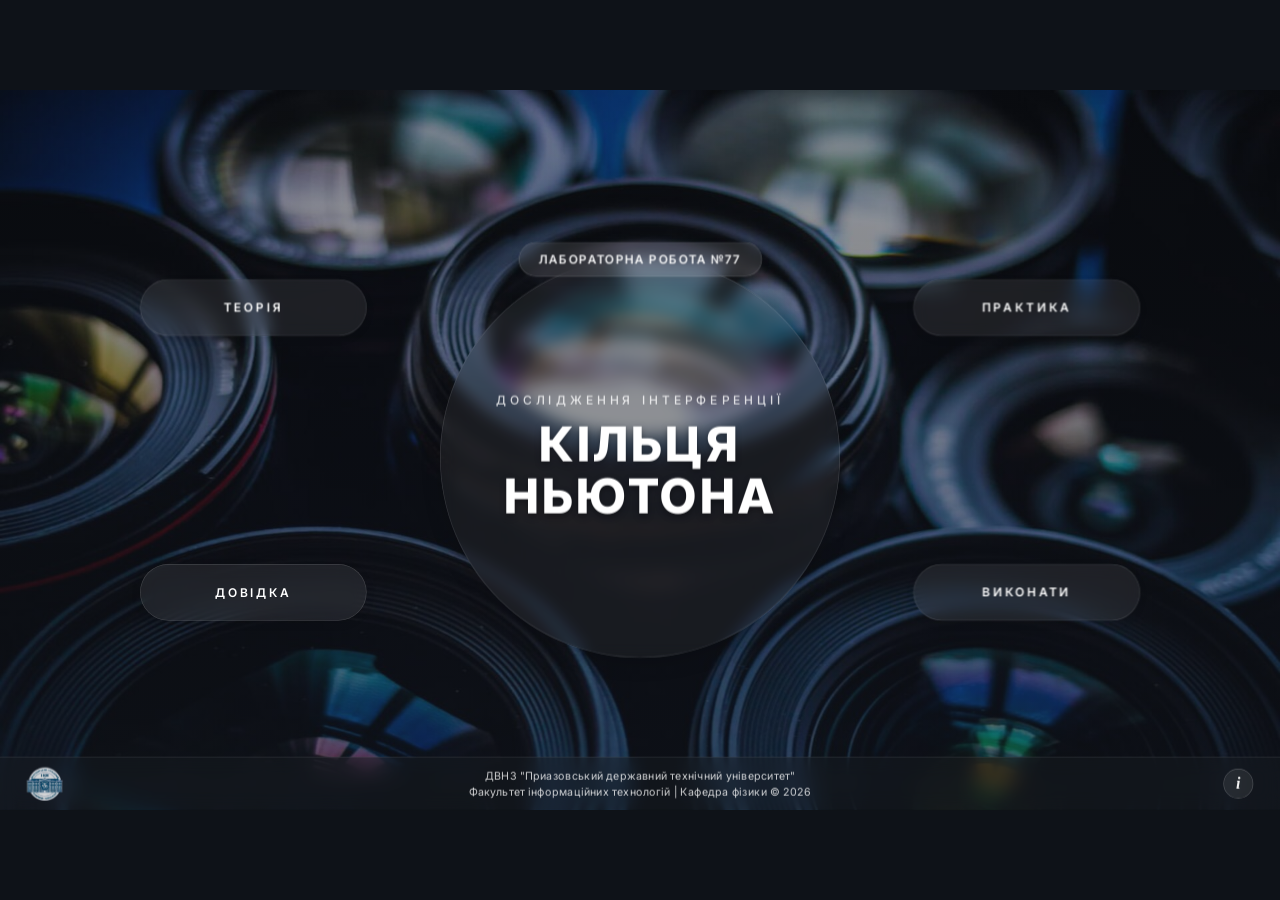
<file: index.html>
<!DOCTYPE html>
<html lang="uk">
<head>
  <meta charset="UTF-8">
  <meta name="viewport" content="width=device-width, initial-scale=1.0">
  <title>Лабораторна робота - Кільця Ньютона</title>
  <link rel="stylesheet" href="style.css">
</head>
<body class="home-page">
<main class="fullscreen-bg home-bg">
  <div class="workspace">
    <div class="home-interface">
      <div class="home-center-wrapper">
        <div class="home-badge">Лабораторна робота №77</div>
        <div class="home-circle">
          <span class="home-title-top">Дослідження інтерференції</span>
          <span class="home-title-bot">КІЛЬЦЯ<br>НЬЮТОНА</span>
        </div>
      </div>

      <a href="theory.pdf" target="_blank" class="home-btn pos-tl">ТЕОРІЯ</a>
      <a href="practice.docx" download class="home-btn pos-tr">ПРАКТИКА</a>
      <a href="dovidka.pdf" target="_blank" class="home-btn pos-bl">ДОВІДКА</a>
      <a href="practice.html" class="home-btn pos-br">ВИКОНАТИ</a>
    </div>

    <footer class="site-footer">
      <div class="footer-left">
        <img src="logo.png" alt="Логотип ПДТУ" class="footer-logo">
      </div>
      <div class="footer-center">
        ДВНЗ "Приазовський державний технічний університет"<br>
        Факультет інформаційних технологій | Кафедра фізики © 2026
      </div>
      <div class="footer-right">
        <div class="footer-icon" id="authorBtn">i</div>
    <div class="author-tooltip" id="authorTooltip">
    <strong>Про автора</strong>
    <div class="author-details">
        <p><span>Розробник:</span> студент групи КН-25 Перцев Максим</p>
        <p><span>Науковий керівник:</span> Цветкова Олена Валентинівна</p>
    </div>
</div>
    </footer>
  </div>
</main>
  
  <script src="script.js"></script>
</body>
</html>
</file>
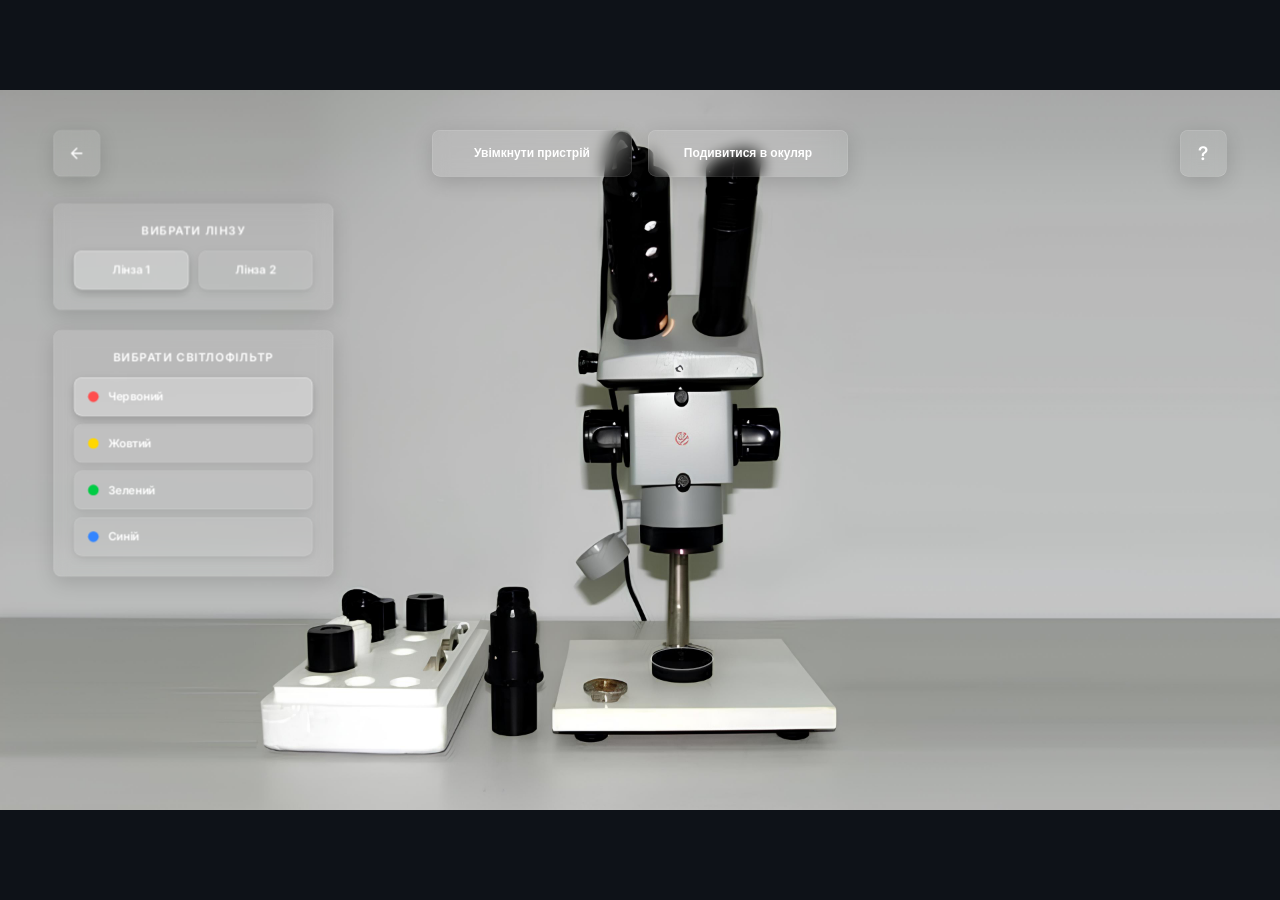
<file: practice.html>
<!DOCTYPE html>
<html lang="uk">
<head>
  <meta charset="UTF-8">
  <meta name="viewport" content="width=device-width, initial-scale=1.0">
  <title>Виконання - Кільця Ньютона</title>
  <link rel="stylesheet" href="style.css">
</head>
<body>
  <div id="pagePreloader" class="page-preloader">
    <div class="spinner"></div>
    <div class="loading-text" id="loadingText">Завантаження 0%</div>
  </div>

  <main class="fullscreen-bg practice-bg">
    <div class="workspace">
      <div class="focus-overlay" id="focusOverlay"></div>

      <a href="index.html" class="glass-panel action-btn back-btn" title="На головну">
        <svg width="26" height="26" viewBox="0 0 24 24" fill="none" stroke="currentColor" stroke-width="2" stroke-linecap="round" stroke-linejoin="round">
          <path d="M19 12H5M12 19l-7-7 7-7" />
        </svg>
      </a>

      <a href="#" id="hintBtn" class="glass-panel action-btn hint-btn">?</a>

      <div class="top-buttons-container">
        <button class="glass-panel action-btn" id="toggleDeviceBtn">Увімкнути пристрій</button>
        <button class="glass-panel action-btn" id="toggleEyepieceBtn">Подивитися в окуляр</button>
      </div>

      <div class="glass-panel floating-panel panel-lenses">
        <div class="control-label">Вибрати лінзу</div>
        <div class="radio-options">
          <label class="radio-btn">
            <input type="radio" name="lens" value="1" checked>
            <span>Лінза 1</span>
          </label>
          <label class="radio-btn">
            <input type="radio" name="lens" value="2">
            <span>Лінза 2</span>
          </label>
        </div>
      </div>

      <div class="glass-panel floating-panel panel-filters">
        <div class="control-label">Вибрати світлофільтр</div>
        <div class="filter-options">
          <button class="filter-btn red active" data-color="red.png">Червоний</button>
          <button class="filter-btn yellow" data-color="yellow.png">Жовтий</button>
          <button class="filter-btn green" data-color="green.png">Зелений</button>
          <button class="filter-btn blue" data-color="blue.png">Синій</button>
        </div>
      </div>

      <div class="glass-panel floating-panel hint-panel fade-panel" id="hintPanel">
        <div class="control-label text-center">ХІД ПРОМЕНІВ</div>
        <img src="diagram.jpg" alt="Схема Ньютона" class="hint-img" style="margin-bottom: 0;">
      </div>

      <div class="panel-eyepiece fade-panel" id="eyepiecePanel">
        <div class="eyepiece-container">
          <img src="red.png" alt="Кільця Ньютона" class="rings-image" id="ringsView">
          <div class="ruler-container">
            <div class="ruler-marks"></div>
          </div>
          <div class="crosshair"></div>
          <div class="lens-glass"></div>
          <img src="ring.png" alt="Окуляр рамка" class="eyepiece-frame">
        </div>
      </div>

      <div class="glass-panel floating-panel panel-micrometer fade-panel" id="micrometerPanel">
        <div class="control-label text-center">Окуляр-мікрометр</div>
        <input type="range" class="custom-slider" min="0" max="10" step="0.01" value="5.00" id="micrometerSlider">
        <div class="micrometer-value-container">
          <input type="number" id="sliderValueInput" class="value-input" min="0" max="10" step="0.01" value="5.00">
          <span class="unit">мм</span>
        </div>
      </div>
      
      <div id="lensHotspot" class="hotspot" data-title="Розглянути прилад Ньютона"></div>
      
      <div id="lensModal" class="lens-modal">
        <img src="lens_macro.png" alt="Об'єктив зблизька">
      </div>
    </div>
  </main>

  <script src="script.js"></script>
</body>
</html>
</file>
<file: style.css>
@import url('https://fonts.googleapis.com/css2?family=Inter:wght@300;400;500;600;700;800&display=swap');

* {
    margin: 0;
    padding: 0;
    box-sizing: border-box;
}

body {
    font-family: 'Inter', sans-serif;
    height: 100vh;
    width: 100vw;
    background-color: #0e1218;
    overflow: hidden;
    position: relative;
}

.fullscreen-bg {
    width: 100vw;
    height: 100vh;
    position: relative;
    overflow: hidden;
}

.fullscreen-bg.main-bg {
    background-image: linear-gradient(rgba(20, 25, 35, 0.3), rgba(20, 25, 35, 0.5)), url('bg.jpg');
    background-size: cover;
    background-position: center;
}

.fullscreen-bg.practice-bg {
    background-color: #0e1218;
}

.workspace {
    position: absolute;
    top: 50%;
    left: 50%;
    width: 1920px;
    height: 1080px;
    margin-top: -540px; 
    margin-left: -960px;
    transform-origin: center center;
    z-index: 1;
}

.fullscreen-bg.main-bg .workspace {
    background: transparent;
}

.fullscreen-bg.practice-bg .workspace {
    background: url('setup.jpg') center/cover no-repeat;
}

.focus-overlay {
    position: absolute;
    top: -100%; left: -100%;
    width: 300%; height: 300%;
    background: rgba(10, 15, 20, 0.65);
    backdrop-filter: blur(10px);
    z-index: 4;
    opacity: 0; visibility: hidden; pointer-events: none;
    transition: 0.4s ease;
}

.focus-overlay.visible {
    opacity: 1; visibility: visible;
}

.glass-panel {
    background: rgba(255, 255, 255, 0.08);
    backdrop-filter: blur(12px);
    border: 1px solid rgba(255, 255, 255, 0.15);
    border-radius: 12px;
    box-shadow: 0 8px 30px rgba(0, 0, 0, 0.15);
    color: white; z-index: 5;
}

.fade-panel {
    opacity: 0; visibility: hidden; pointer-events: none;
    transition: opacity 0.4s ease, visibility 0.4s ease, transform 0.4s ease;
    transform: scale(0.95);
}

.fade-panel.visible {
    opacity: 1; visibility: visible; pointer-events: auto; transform: scale(1);
}

.control-label {
    font-size: 17px; font-weight: 600; text-transform: uppercase;
    letter-spacing: 1.5px; color: #ffffff; margin-bottom: 20px; text-align: center;
}

.text-center { text-align: center; }

.action-btn {
    display: flex; align-items: center; justify-content: center;
    font-size: 16px; font-weight: 600; cursor: pointer;
    text-decoration: none; transition: transform 0.3s ease, background 0.3s ease, box-shadow 0.3s ease, border-color 0.3s ease;
}

.top-buttons-container {
    position: absolute; top: 60px; left: 50%; transform: translateX(-50%);
    display: flex; gap: 24px; z-index: 5;
}

.top-buttons-container .action-btn { width: 300px; height: 70px; font-size: 18px; border-radius: 12px; }
.back-btn, .hint-btn { position: absolute; top: 60px; width: 70px; height: 70px; padding: 0; z-index: 10; border-radius: 12px; }
.back-btn { left: 80px; font-size: 26px; }
.hint-btn { right: 80px; font-size: 28px; }

.floating-panel { position: absolute; padding: 30px; z-index: 5; }
.panel-lenses { top: 170px; left: 80px; width: 420px; }
.panel-filters { top: 360px; left: 80px; width: 420px; }

.radio-options { display: flex; gap: 15px; }
.radio-btn { flex: 1; position: relative; cursor: pointer; }
.radio-btn input { display: none; }
.radio-btn span {
    display: flex; align-items: center; justify-content: center; padding: 18px 0;
    background: rgba(255, 255, 255, 0.08); border: 1px solid rgba(255, 255, 255, 0.15);
    border-radius: 12px; font-size: 17px; font-weight: 600; transition: transform 0.3s ease, background 0.3s ease, box-shadow 0.3s ease, border-color 0.3s ease;
    color: #ffffff; box-shadow: 0 4px 15px rgba(0, 0, 0, 0.1);
}

.filter-options { display: flex; flex-direction: column; gap: 12px; }
.filter-btn {
    background: rgba(255, 255, 255, 0.08); border: 1px solid rgba(255, 255, 255, 0.15);
    border-radius: 12px; padding: 18px 15px 18px 50px;
    color: #ffffff; font-family: inherit; font-size: 17px; font-weight: 600;
    text-align: left; cursor: pointer; transition: transform 0.3s ease, background 0.3s ease, box-shadow 0.3s ease, border-color 0.3s ease; position: relative;
    box-shadow: 0 4px 15px rgba(0, 0, 0, 0.1);
}
.filter-btn::before {
    content: ''; position: absolute; left: 20px; top: 50%;
    transform: translateY(-50%); width: 16px; height: 16px; border-radius: 50%;
}
.filter-btn.red::before { background: #ff4d4d; }
.filter-btn.yellow::before { background: #ffd700; }
.filter-btn.green::before { background: #00cc44; }
.filter-btn.blue::before { background: #3385ff; }

.nav-btn {
    position: absolute; width: 260px; height: 70px;
    display: flex; justify-content: center; align-items: center;
    background: rgba(255, 255, 255, 0.08); backdrop-filter: blur(12px);
    border: 1px solid rgba(255, 255, 255, 0.15); box-shadow: 0 4px 15px rgba(0, 0, 0, 0.1);
    color: #ffffff; font-weight: 600; border-radius: 35px; font-size: 16px;
    text-transform: uppercase; letter-spacing: 3px; text-decoration: none;
    transition: transform 0.3s ease, background 0.3s ease, box-shadow 0.3s ease, border-color 0.3s ease;
}

.home-btn {
    position: absolute; width: 340px; height: 85px; display: flex; justify-content: center; align-items: center;
    background: rgba(255, 255, 255, 0.08); backdrop-filter: blur(12px); border: 1px solid rgba(255, 255, 255, 0.15);
    box-shadow: 0 4px 15px rgba(0, 0, 0, 0.1); color: #ffffff; font-weight: 600; border-radius: 45px;
    font-size: 18px; text-transform: uppercase; letter-spacing: 4px; text-decoration: none;
    transition: transform 0.3s ease, background 0.3s ease, box-shadow 0.3s ease, border-color 0.3s ease; z-index: 5;
}

.action-btn:hover,
.radio-btn span:hover,
.filter-btn:hover,
.nav-btn:hover,
.home-btn:hover {
    background: rgba(255, 255, 255, 0.15);
    transform: scale(1.02);
    box-shadow: 0 5px 15px rgba(0, 0, 0, 0.2);
    border-color: rgba(255, 255, 255, 0.3);
}

.action-btn.active,
.radio-btn input:checked + span,
.filter-btn.active,
.nav-btn:active,
.home-btn:active {
    background: rgba(255, 255, 255, 0.25);
    border-color: rgba(255, 255, 255, 0.5);
    box-shadow: 0 5px 15px rgba(0, 0, 0, 0.2);
}

.hint-panel { top: 170px; right: 80px; z-index: 10; width: 480px; }
.hint-img { width: 100%; border-radius: 12px; border: 1px solid rgba(255, 255, 255, 0.15); background: #fff; display: block; }
.hint-text p { font-size: 14px; margin-bottom: 14px; color: rgba(255, 255, 255, 0.95); line-height: 1.5; }
.hint-formula {
    font-size: 16px; font-weight: 700; text-align: center; padding: 14px;
    background: rgba(0, 0, 0, 0.25); border-radius: 8px;
    border: 1px solid rgba(255, 255, 255, 0.15); color: #ffffff; margin-top: 12px;
}

.panel-eyepiece { position: absolute; top: 170px; right: 80px; z-index: 5; }
.eyepiece-container {
    width: 480px; height: 480px; border-radius: 50%; position: relative; overflow: hidden;
    background: radial-gradient(circle at center, #181818 0%, #000 100%);
    box-shadow: 0 15px 50px rgba(0, 0, 0, 0.6), 0 0 0 1px rgba(255, 255, 255, 0.1);
}

.rings-image { width: 100%; height: 100%; object-fit: contain; position: absolute; top: 0; left: 0; z-index: 1; transform: scale(0.65); }
.lens-glass {
    position: absolute; top: 0; left: 0; width: 100%; height: 100%; border-radius: 50%;
    background: radial-gradient(circle at 35% 35%, rgba(255, 255, 255, 0.12) 0%, transparent 40%),
                radial-gradient(circle at 50% 50%, transparent 45%, rgba(0, 0, 0, 0.8) 100%);
    box-shadow: inset 0 0 35px rgba(0, 0, 0, 0.95), inset 0 15px 25px rgba(255, 255, 255, 0.2), inset 0 -15px 25px rgba(0, 0, 0, 0.6);
    z-index: 4; pointer-events: none;
}
.eyepiece-frame { width: 100%; height: 100%; object-fit: cover; position: absolute; top: 0; left: 0; z-index: 5; pointer-events: none; }

.ruler-container {
    position: absolute; top: 50%; left: 10%; width: 80%; height: 1px;
    background: rgba(255, 255, 255, 0.5); z-index: 2; transform: translateZ(0); 
}
.ruler-marks {
    position: absolute; top: -8px; left: 0; width: 100%; height: 17px;
    background: repeating-linear-gradient(to right, rgba(255, 255, 255, 1) 0, rgba(255, 255, 255, 1) 1.5px, transparent 1.5px, transparent 10%);
}
.ruler-marks::after {
    content: ''; position: absolute; top: 4px; left: 0; width: 100%; height: 9px;
    background: repeating-linear-gradient(to right, rgba(255, 255, 255, 0.6) 0, rgba(255, 255, 255, 0.6) 1px, transparent 1px, transparent 1%);
}
.crosshair {
    position: absolute; top: 0; width: 2px; height: 100%;
    background: rgba(255, 40, 40, 0.95); box-shadow: 0 0 6px rgba(255, 0, 0, 0.5);
    z-index: 3; transform: translateX(-50%); left: 50%;
}

.panel-micrometer { position: absolute; top: 690px; right: 80px; width: 480px; padding: 24px 30px; z-index: 5; }

.custom-slider {
    -webkit-appearance: none; width: 100%; height: 6px;
    background: rgba(255, 255, 255, 0.2); border-radius: 3px; outline: none; margin-top: 10px;
}
.custom-slider::-webkit-slider-thumb {
    -webkit-appearance: none; width: 18px; height: 18px;
    border-radius: 50%; background: #ffffff; cursor: pointer;
    box-shadow: 0 0 10px rgba(0,0,0,0.5); transition: 0.2s;
}
.custom-slider::-webkit-slider-thumb:hover { transform: scale(1.2); }

.micrometer-value-container {
    display: flex; justify-content: center; align-items: center;
    background: rgba(0, 0, 0, 0.25); border: 1px solid rgba(255, 255, 255, 0.15);
    border-radius: 8px; padding: 10px; margin-top: 18px;
}
.value-input {
    width: 95px; text-align: right; background: transparent; border: none; outline: none;
    color: #fff; font-size: 28px; font-weight: 700; letter-spacing: 1px; -moz-appearance: textfield;
}
.value-input::-webkit-outer-spin-button, .value-input::-webkit-inner-spin-button { -webkit-appearance: none; margin: 0; }
.unit { color: #fff; font-size: 22px; font-weight: 600; margin-left: 8px; }

.layout-canvas {
    position: absolute; top: 50%; left: 50%; 
    transform: translate(-50%, -50%);
    width: 1100px; height: 650px;
}

.center-element-wrapper {
    position: absolute; top: 50%; left: 50%; transform: translate(-50%, -50%);
    display: flex; flex-direction: column; align-items: center; z-index: 10;
}

.lab-badge {
    background: rgba(255, 255, 255, 0.1); backdrop-filter: blur(10px);
    border: 1px solid rgba(255, 255, 255, 0.2); box-shadow: 0 4px 15px rgba(0, 0, 0, 0.1);
    border-radius: 30px; padding: 10px 24px; color: rgba(255, 255, 255, 0.95);
    font-size: 15px; font-weight: 600; text-transform: uppercase; letter-spacing: 2px;
    margin-bottom: -25px; z-index: 20;
}

.center-circle {
    position: relative; width: 480px; height: 480px; border-radius: 50%;
    background: rgba(255, 255, 255, 0.05); backdrop-filter: blur(12px);
    border: 1px solid rgba(255, 255, 255, 0.15); box-shadow: 0 10px 30px rgba(0, 0, 0, 0.15);
    display: flex; flex-direction: column; justify-content: center; align-items: center; text-align: center;
}

.main-title { position: relative; z-index: 5; text-align: center; display: flex; flex-direction: column; gap: 10px; }
.title-top { font-size: 15px; font-weight: 500; color: rgba(255, 255, 255, 0.8); letter-spacing: 5px; text-transform: uppercase; }
.title-bot {
    font-size: 56px; font-weight: 800; color: #ffffff; text-transform: uppercase;
    letter-spacing: 4px; line-height: 1.1; text-shadow: 0 4px 10px rgba(0, 0, 0, 0.3);
}

.top-left { top: 15%; left: 0; }
.top-right { top: 15%; right: 0; }
.bottom-left { bottom: 15%; left: 0; }
.bottom-right { bottom: 15%; right: 0; }

.site-footer {
    background: rgba(25, 30, 35, 0.4); 
    backdrop-filter: blur(15px);
    border-top: 1px solid rgba(255, 255, 255, 0.1); 
    position: absolute; 
    bottom: 0; 
    left: 0; 
    width: 100%; 
    height: 80px; 
    padding: 0 40px;
    display: flex; 
    justify-content: space-between; 
    align-items: center; 
    z-index: 20;
}

.footer-left { display: flex; align-items: center; width: 250px; }
.footer-logo { height: 50px; width: auto; opacity: 0.9; }

.footer-center {
    position: absolute; left: 50%; transform: translateX(-50%);
    color: rgba(255, 255, 255, 0.8); font-size: 16px; font-weight: 400; text-align: center; line-height: 1.5; letter-spacing: 0.5px;
}

.footer-right { display: flex; justify-content: flex-end; align-items: center; width: 250px; position: relative; }

.footer-icon {
    font-family: 'Times New Roman', serif;
    font-style: italic;
    font-size: 24px;
    font-weight: 700;
    color: rgba(255, 255, 255, 0.95);
    background: rgba(255, 255, 255, 0.08);
    border: 1px solid rgba(255, 255, 255, 0.2);
    border-radius: 50%; 
    width: 45px; 
    height: 45px; 
    display: flex;
    justify-content: center; 
    align-items: center; 
    transition: background 0.3s ease, box-shadow 0.3s ease, border-color 0.3s ease; 
    cursor: pointer; 
    z-index: 2;
}

.footer-icon:hover {
    background: rgba(255, 255, 255, 0.18); 
    border-color: rgba(255, 255, 255, 0.4);
    box-shadow: 0 0 15px rgba(255, 255, 255, 0.15);
}

.author-tooltip {
    visibility: hidden; 
    opacity: 0; 
    position: absolute; 
    bottom: calc(100% + 20px); 
    right: 0;
    background: rgba(18, 22, 28, 0.85); 
    backdrop-filter: blur(25px); 
    border: 1px solid rgba(255, 255, 255, 0.12); 
    box-shadow: 0 20px 40px rgba(0, 0, 0, 0.5); 
    border-radius: 16px; 
    padding: 24px 32px;       
    width: 480px;             
    text-align: left;
    transform: translateY(15px); 
    transition: all 0.4s cubic-bezier(0.16, 1, 0.3, 1); 
    z-index: 100; 
    pointer-events: none;
}

.author-tooltip strong {
    display: block;
    color: #ffffff;
    font-size: 19px;          
    font-weight: 700;
    letter-spacing: 1px;
    text-transform: uppercase;
    margin-bottom: 12px;
}

.author-tooltip::after {
    content: ""; 
    position: absolute; 
    top: 100%; 
    right: 14px; 
    border-width: 8px;
    border-style: solid; 
    border-color: rgba(18, 22, 28, 0.95) transparent transparent transparent; 
}

.author-tooltip.visible { 
    visibility: visible; 
    opacity: 1; 
    transform: translateY(0); 
    pointer-events: auto;
}

.author-details {
    display: flex;
    flex-direction: column;
    gap: 10px;
}

.author-details p {
    margin: 0;
    font-size: 16px;
    line-height: 1.5;
    color: rgba(255, 255, 255, 0.75);
}

.author-details span {
    color: #ffffff;
    font-weight: 600;
    display: block;
    font-size: 14px;
    text-transform: uppercase;
    letter-spacing: 0.5px;
    margin-bottom: 2px;
}

.fullscreen-bg.home-bg {
    background-color: #0e1218;
}

.fullscreen-bg.home-bg .workspace {
    background-image: linear-gradient(rgba(20, 25, 35, 0.4), rgba(20, 25, 35, 0.6)), url('bg.jpg');
    background-size: cover;
    background-position: center;
    background-repeat: no-repeat;
    box-shadow: none;
    border-radius: 0;
}

.home-interface {
    position: absolute; top: 50%; left: 50%; transform: translate(-50%, -50%); width: 1500px; height: 800px; 
}

.home-center-wrapper {
    position: absolute; top: 50%; left: 50%; transform: translate(-50%, -50%); display: flex; flex-direction: column; align-items: center; z-index: 10;
}

.home-badge {
    background: rgba(255, 255, 255, 0.1); backdrop-filter: blur(10px);
    border: 1px solid rgba(255, 255, 255, 0.2); box-shadow: 0 4px 15px rgba(0, 0, 0, 0.1);
    border-radius: 40px; padding: 14px 30px; color: rgba(255, 255, 255, 0.95);
    font-size: 18px; font-weight: 600; text-transform: uppercase; letter-spacing: 2px;
    margin-bottom: -28px; z-index: 20;
}

.home-circle {
    position: relative; width: 600px; height: 600px; border-radius: 50%;
    background: rgba(255, 255, 255, 0.05); backdrop-filter: blur(12px);
    border: 1px solid rgba(255, 255, 255, 0.15); box-shadow: 0 10px 30px rgba(0, 0, 0, 0.15);
    display: flex; flex-direction: column; justify-content: center; align-items: center; text-align: center;
}

.home-title-top {
    display: block; font-size: 18px; font-weight: 500; color: rgba(255, 255, 255, 0.8);
    letter-spacing: 6px; text-transform: uppercase; margin-bottom: 15px;
}

.home-title-bot {
    display: block; font-size: 72px; font-weight: 800; color: #ffffff; text-transform: uppercase;
    letter-spacing: 5px; line-height: 1.1; text-shadow: 0 4px 10px rgba(0, 0, 0, 0.3);
}

.pos-tl { top: 18%; left: 0; }
.pos-tr { top: 18%; right: 0; }
.pos-bl { bottom: 18%; left: 0; }
.pos-br { bottom: 18%; right: 0; }

.hotspot {
    position: absolute;
    left: 53.3%; 
    top: 79%;
    transform: translate(-50%, -50%);
    width: 95px;  
    height: 35px; 
    border-radius: 50%;
    cursor: pointer;
    z-index: 10; 
    background-color: transparent; 
    border: 2px solid rgba(255, 255, 255, 0.5);
    box-shadow: 0 0 5px rgba(255, 255, 255, 0.2);
}

.hotspot::after {
    content: attr(data-title);
    position: absolute;
    top: 130%; 
    left: 50%;
    transform: translateX(-50%) translateY(10px);
    background: rgba(255, 255, 255, 0.08);
    backdrop-filter: blur(12px);
    border: 1px solid rgba(255, 255, 255, 0.15);
    color: #ffffff;
    padding: 8px 16px;
    border-radius: 8px;
    font-size: 14px;
    font-weight: 500;
    white-space: nowrap;
    opacity: 0;
    visibility: hidden;
    transition: all 0.3s ease;
    box-shadow: 0 4px 15px rgba(0, 0, 0, 0.2);
    pointer-events: none; 
}

.hotspot:hover::after {
    opacity: 1;
    visibility: visible;
    transform: translateX(-50%) translateY(0);
}

.lens-modal {
    position: absolute;
    top: 0; 
    left: 0;
    width: 100%; 
    height: 100%;
    background: rgba(10, 15, 20, 0.65);
    backdrop-filter: blur(5px);
    z-index: 100;
    opacity: 0;
    visibility: hidden;
    transition: 0.4s ease;
    cursor: pointer;
}

.lens-modal.visible {
    opacity: 1;
    visibility: visible;
}

.lens-modal img {
    position: absolute;
    left: 53%;
    top: 60%;
    width: 400px;
    height: auto;
    object-fit: contain;
    transform: translate(-50%, -50%) scale(0.8);
    transition: transform 0.4s cubic-bezier(0.2, 0.8, 0.2, 1);
    filter: drop-shadow(0 15px 25px rgba(0, 0, 0, 0.8)) drop-shadow(0 0 10px rgba(255, 255, 255, 0.15));
}

.lens-modal.visible img {
    transform: translate(-50%, -50%) scale(1);
}
.page-preloader {
    position: fixed;
    top: 0; left: 0;
    width: 100vw; height: 100vh;
    background-color: #0e1218;
    z-index: 9999;
    display: flex;
    flex-direction: column;
    justify-content: center;
    align-items: center;
    transition: opacity 0.6s ease, visibility 0.6s ease;
}

.page-preloader.hidden {
    opacity: 0;
    visibility: hidden;
    pointer-events: none;
}

.spinner {
    width: 60px;
    height: 60px;
    border: 5px solid rgba(255, 255, 255, 0.1);
    border-top-color: #ffffff;
    border-radius: 50%;
    animation: spin 1s linear infinite;
    margin-bottom: 20px;
}

.loading-text {
    color: rgba(255, 255, 255, 0.8);
    font-size: 18px;
    font-weight: 600;
    letter-spacing: 2px;
    text-transform: uppercase;
}

@keyframes spin {
    to { transform: rotate(360deg); }
}
</file>
